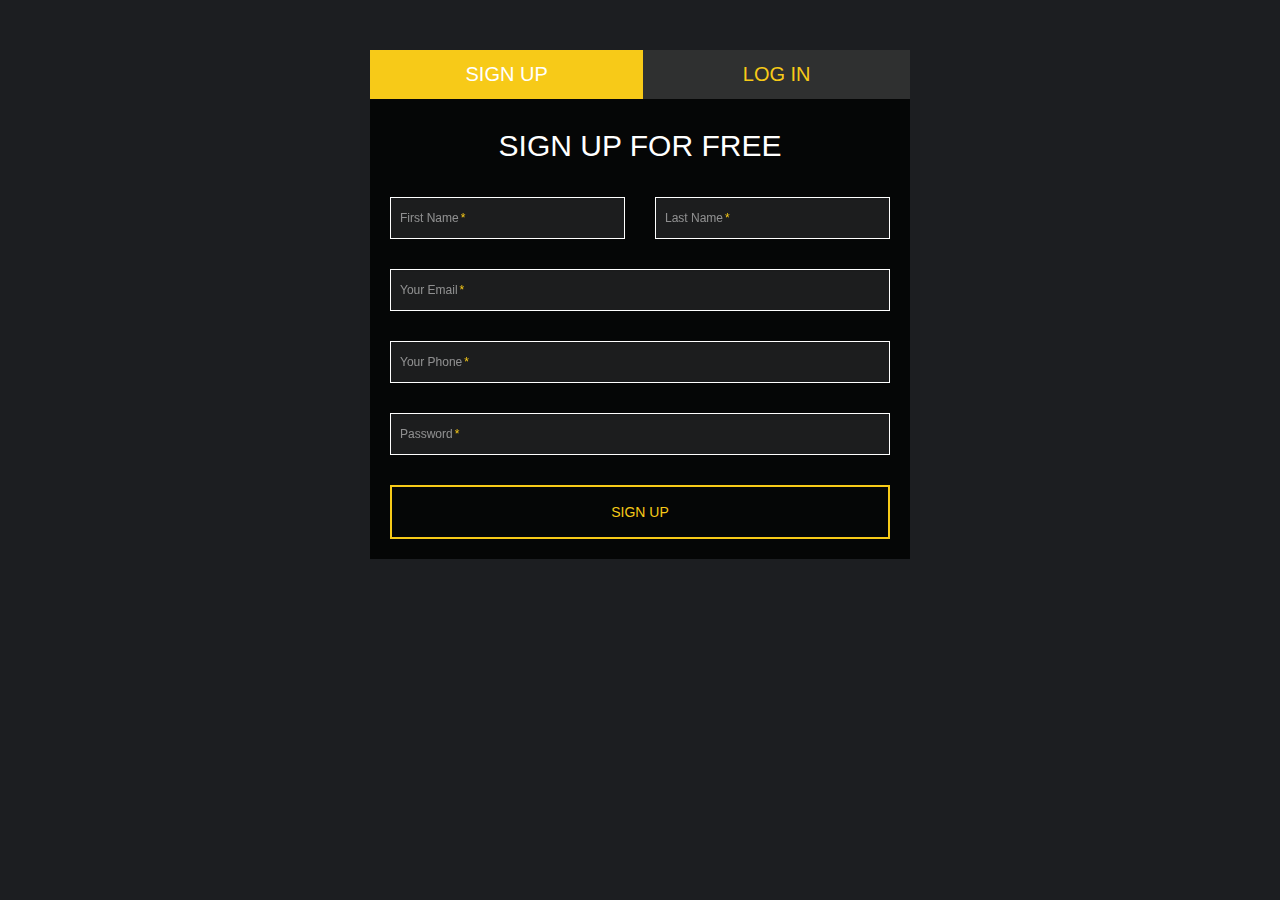
<file: Bull_Eye_Games/login/index.html>
<!DOCTYPE html>
<html lang="en" >
<head>
  <meta charset="UTF-8">
  <title>Sign Up </title>
  <link rel="stylesheet" href="style.css">

</head>
<body>
<html lang="en">
<head>
<link rel="stylesheet" href="https://maxcdn.bootstrapcdn.com/bootstrap/3.3.5/css/bootstrap.min.css">
  </head>

<body>
<div id="form">
  <div class="container">
    <div class="col-lg-6 col-lg-offset-3 col-md-6 col-md-offset-3 col-md-8 col-md-offset-2">
      <div id="userform">
        <ul class="nav nav-tabs nav-justified" role="tablist">
          <li class="active"><a href="#signup"  role="tab" data-toggle="tab">Sign up</a></li>
          <li><a href="#login"  role="tab" data-toggle="tab">Log in</a></li>
        </ul>
        <div class="tab-content">
          <div class="tab-pane fade active in" id="signup">
            <h2 class="text-uppercase text-center"> Sign Up for Free</h2>
            <form id="signup">
              <div class="row">
                <div class="col-xs-12 col-sm-6">
                  <div class="form-group">
                    <label>First Name<span class="req">*</span> </label>
                    <input type="text" class="form-control" id="first_name" required data-validation-required-message="Please enter your name." autocomplete="off">
                    <p class="help-block text-danger"></p>
                  </div>
                </div>
                <div class="col-xs-12 col-sm-6">
                  <div class="form-group">
                    <label> Last Name<span class="req">*</span> </label>
                    <input type="text" class="form-control" id="last_name" required data-validation-required-message="Please enter your name." autocomplete="off">
                    <p class="help-block text-danger"></p>
                  </div>
                </div>
              </div>
              <div class="form-group">
                <label> Your Email<span class="req">*</span> </label>
                <input type="email" class="form-control" id="email" required data-validation-required-message="Please enter your email address." autocomplete="off">
                <p class="help-block text-danger"></p>
              </div>
              <div class="form-group">
                <label> Your Phone<span class="req">*</span> </label>
                <input type="tel" class="form-control" id="phone" required data-validation-required-message="Please enter your phone number." autocomplete="off">
                <p class="help-block text-danger"></p>
              </div>
              <div class="form-group">
                <label> Password<span class="req">*</span> </label>
                <input type="password" class="form-control" id="password" required data-validation-required-message="Please enter your password" autocomplete="off">
                <p class="help-block text-danger"></p>
              </div>
              <div class="mrgn-30-top">
                <button type="submit" class="btn btn-larger btn-block"/>
                Sign up
                </button>
              </div>
            </form>
          </div>
          <div class="tab-pane fade in" id="login">
            <h2 class="text-uppercase text-center"> Log in</h2>
            <form id="login">
              <div class="form-group">
                <label> Your Email<span class="req">*</span> </label>
                <input type="email" class="form-control" id="email" required data-validation-required-message="Please enter your email address." autocomplete="off">
                <p class="help-block text-danger"></p>
              </div>
              <div class="form-group">
                <label> Password<span class="req">*</span> </label>
                <input type="password" class="form-control" id="password" required data-validation-required-message="Please enter your password" autocomplete="off">
                <p class="help-block text-danger"></p>
              </div>
              <div class="mrgn-30-top">
                <a href="../home.html" class="btn btn-larger btn-block">
                  Log in
                </a>
              </div>
            </form>
          </div>
        </div>
      </div>
    </div>
  </div>
</div>
<script src="//code.jquery.com/jquery-1.11.3.min.js"></script>
<script src="https://maxcdn.bootstrapcdn.com/bootstrap/3.3.5/js/bootstrap.min.js"></script>
</body>
  <script  src="./script.js"></script>

</body>
</html>
</file>
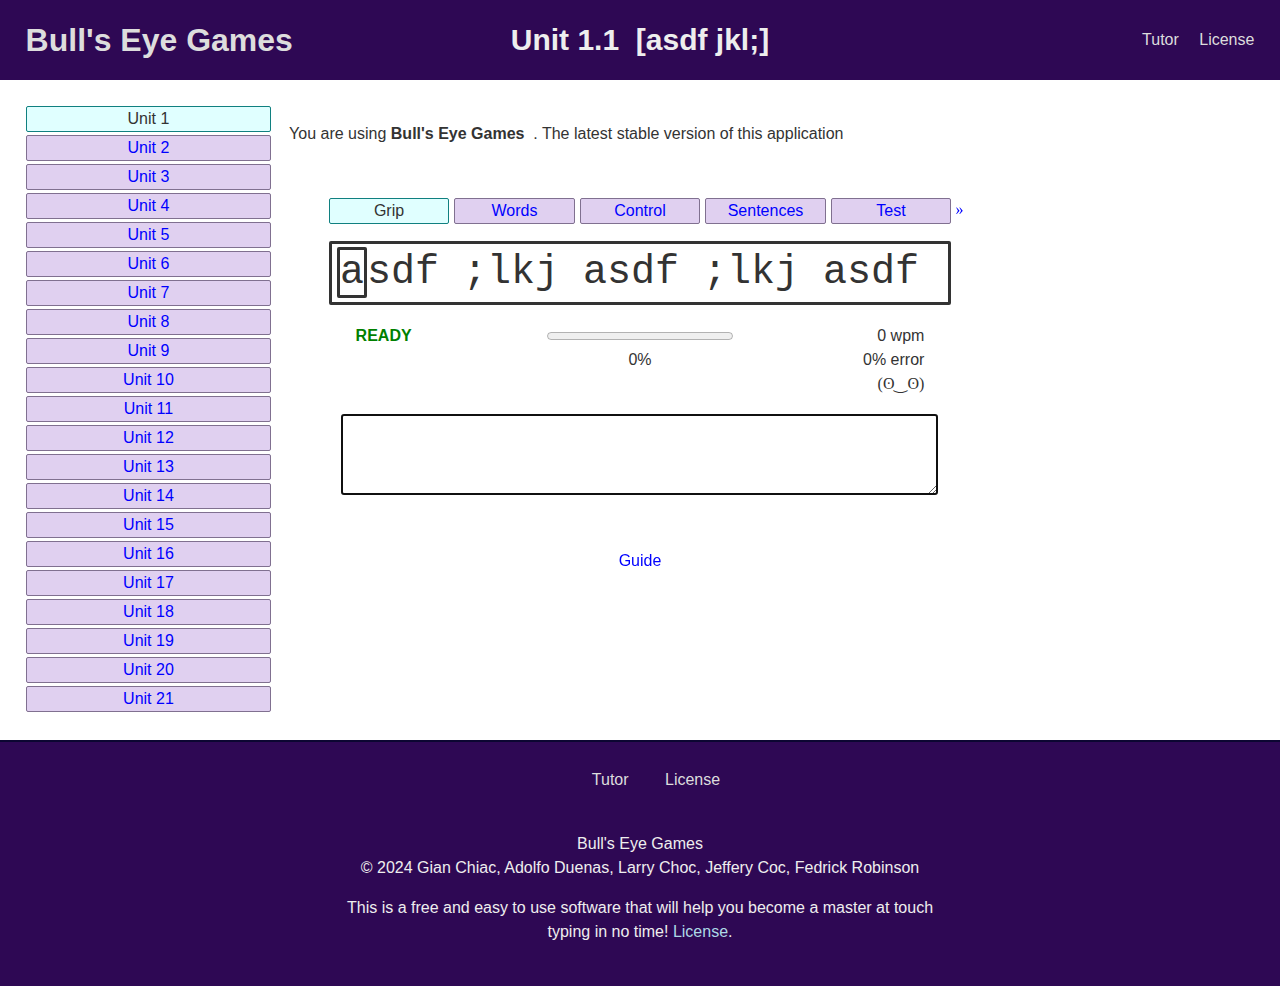
<file: Bull_Eye_Games/touch typing/index.html>
<!DOCTYPE html>
<html>
<head>
<title>Bull's Eye Games</title>
<meta charset="utf-8">
<link rel="icon" href="favicon-16x16.png">
<link rel="stylesheet" href="css/base.css">
<link rel="stylesheet" href="css/typing.css">
<script src="js/util.js"></script>
<script src="js/units.js"></script>
<script src="js/settings.js"></script>
<script src="js/tutor.js"></script>
<script>
window.onload = function()
{
    Tutor.init()

    if (typeof Update == 'object' && typeof Update.check == 'function') {
        Update.check()
    }
}
</script>
</head>
<body>

<div id="header">
    <h1><a href="../home.html">Bull's Eye Games</a></h1>
    <h2 id="unitTitle"></h2>
    <div id="navigation">
        <a href="index.html">Tutor</a>
        <a href="LICENSE.html">License</a>
    </div>

</div>
<div id="mainWrapper">
<div id="main">
    <div id="content">
        <div id="unitLinks"></div>

        <div id="practicePanelWrapper">
        <div id="update" class="warning">
            <p>You are using
            <strong>Bull's Eye Games &nbsp;<span id="thisVersion"></span></strong>.
            The latest stable version of this application
        </div>
        <div id="practicePanel">
            <div id="previousLink">
                <a href="#previous">&laquo;</a>
            </div>

            <div id="practicePane">

                <div id="subunitLinks">
                    <div class="stretch"></div>
                </div> 
                <div id="target"></div>

                <div id="feedbackPane">
                    <div id="statusPane">
                        <div id="status"></div>
                        <div id="remark"></div>
                        <div id="advice"></div>
                    </div>
                    <div id="progressPane">
                        <div id="progress">
                            <progress id="progressBar" value="0" max="100">
                            </progress>
                            <div>
                                <span id="progressPercent"></span>
                            </div>
                        </div>
                        <div id="restartLink">
                            <a href="#restart" title="Start over">Restart</a>
                        </div>
                    </div>
                    <div id="resultPane">
                        <div id="speed"></div>
                        <div id="error"></div>
                        <div id="smiley"></div>
                    </div>
                </div> 

                <div id="inputPane">
                    <textarea id="input" rows="5" autocomplete="off"
                              spellcheck="false"></textarea>
                </div> 

                <div id="alternateUnitLinks">
                </div>

            </div> 

            <div id="nextLink">
                <a href="#next">&raquo;</a>
            </div>
        </div> 

        <div id="guidePane">
            <div>
                <a id="guideLink" href="#"></a>
            </div>
            <div id="guide"></div>
        </div> 
        </div> 

        <noscript>
        <div id="noscriptWrapper">
            <div id="noscript">
            </div>
        </div>
        </noscript>

    </div> 
</div> 
</div> 

<div id="footer">
    <div id="navigation">
        <a href="index.html">Tutor</a>
        <a href="LICENSE.html">License</a>
    </div> 
    <div id="copyright">
        <p>
        Bull's Eye Games <br>
        &copy; 2024 Gian Chiac, Adolfo Duenas, Larry Choc, Jeffery Coc, Fedrick Robinson</a>
        </p>
        <p>
        This is a free and easy to use software that will help you become a master at touch typing in no time!
        <a href="LICENSE.html">License</a>.
        </p>
    </div>
</body>
</html>
</file>
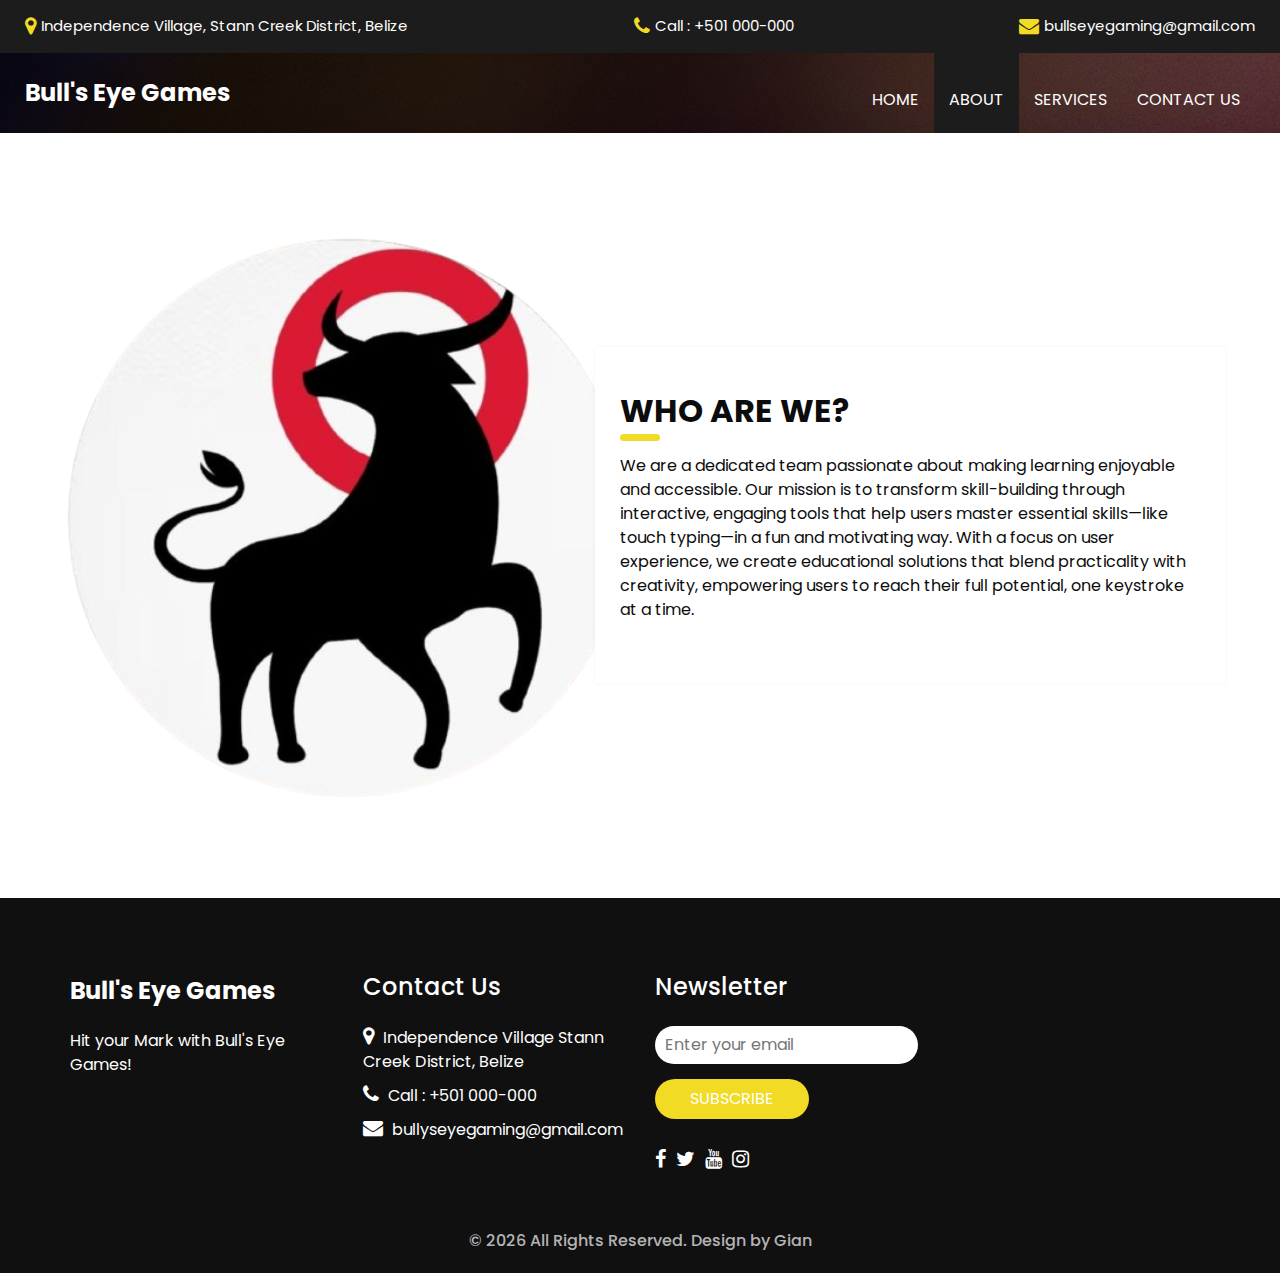
<file: Bull_Eye_Games/about.html>
<!DOCTYPE html>
<html>

<head>
  <meta charset="utf-8" />
  <meta http-equiv="X-UA-Compatible" content="IE=edge" />
  <meta name="viewport" content="width=device-width, initial-scale=1, shrink-to-fit=no" />
  <meta name="keywords" content="" />
  <meta name="description" content="" />
  <meta name="author" content="" />
  <link rel="shortcut icon" href="images/favicon-16x16.png" type="image/x-icon">

  <title>Bull's Eye Games</title>

  <link rel="stylesheet" type="text/css" href="css/bootstrap.css" />

  <link href="https://fonts.googleapis.com/css?family=Open+Sans:400,700|Poppins:400,600,700&display=swap" rel="stylesheet" />

  <link href="css/style.css" rel="stylesheet" />
  <link href="css/responsive.css" rel="stylesheet" />
</head>

<body class="sub_page">
  <div class="hero_area">
    <div class="hero_bg_box">
      <div class="img-box">
        <img src="images/keycaps.jpg" alt="">
      </div>
    </div>

    <header class="header_section">
      <div class="header_top">
        <div class="container-fluid">
          <div class="contact_link-container">
            <a href="" class="contact_link1">
              <i class="fa fa-map-marker" aria-hidden="true"></i>
              <span>
                Independence Village, Stann Creek District, Belize
              </span>
            </a>
            <a href="" class="contact_link2">
              <i class="fa fa-phone" aria-hidden="true"></i>
              <span>
                Call : +501 000-000
              </span>
            </a>
            <a href="" class="contact_link3">
              <i class="fa fa-envelope" aria-hidden="true"></i>
              <span>
                bullseyegaming@gmail.com
              </span>
            </a>
          </div>
        </div>
      </div>
      <div class="header_bottom">
        <div class="container-fluid">
          <nav class="navbar navbar-expand-lg custom_nav-container">
            <a class="navbar-brand" href="index.html">
              <span>
                Bull's Eye Games
              </span>
            </a>
            <button class="navbar-toggler" type="button" data-toggle="collapse" data-target="#navbarSupportedContent" aria-controls="navbarSupportedContent" aria-expanded="false" aria-label="Toggle navigation">
              <span class=""></span>
            </button>

            <div class="collapse navbar-collapse ml-auto" id="navbarSupportedContent">
              <ul class="navbar-nav  ">
                <li class="nav-item ">
                  <a class="nav-link" href="home.html">Home <span class="sr-only">(current)</span></a>
                </li>
                <li class="nav-item active">
                  <a class="nav-link" href="about.html"> About</a>
                </li>
                <li class="nav-item">
                  <a class="nav-link" href="service.html"> Services </a>
                </li>
                <li class="nav-item">
                  <a class="nav-link" href="contact.html">Contact us</a>
                </li>
              </ul>
            </div>
          </nav>
        </div>
      </div>
    </header>
  </div>

  <section class="about_section layout_padding">
    <div class="container">
      <div class="row">
        <div class="col-md-6 px-0">
          <div class="img_container">
            <div class="img-box">
              <img src="images/logo.png" alt="" />
            </div>
          </div>
        </div>
        <div class="col-md-6 px-0">
          <div class="detail-box">
            <div class="heading_container ">
              <h2>
                Who Are We?
              </h2>
            </div>
            <p>
              We are a dedicated team passionate about making learning enjoyable and accessible. Our mission is to transform skill-building through interactive, engaging tools that help users master essential skills—like touch typing—in a fun and motivating way. With a focus on user experience, we create educational solutions that blend practicality with creativity, empowering users to reach their full potential, one keystroke at a time.
            </p>
          </div>
        </div>
      </div>
    </div>
  </section>

  <section class="info_section ">
    <div class="container">
      <div class="row">
        <div class="col-md-3">
          <div class="info_logo">
            <a class="navbar-brand" href="index.html">
              <span>
                Bull's Eye Games
              </span>
            </a>
            <p>
              Hit your Mark with Bull's Eye Games!
            </p>
          </div>
        </div>
        <div class="col-md-3">
          <div class="info_info">
            <h5>
              Contact Us
            </h5>
          </div>
          <div class="info_contact">
            <a href="" class="">
              <i class="fa fa-map-marker" aria-hidden="true"></i>
              <span>
                Independence Village Stann Creek District, Belize
              </span>
            </a>
            <a href="" class="">
              <i class="fa fa-phone" aria-hidden="true"></i>
              <span>
                Call : +501 000-000
              </span>
            </a>
            <a href="" class="">
              <i class="fa fa-envelope" aria-hidden="true"></i>
              <span>
                bullyseyegaming@gmail.com
              </span>
            </a>
          </div>
        </div>
        <div class="col-md-3">
          <div class="info_form ">
            <h5>
              Newsletter
            </h5>
            <form action="#">
              <input type="email" placeholder="Enter your email">
              <button>
                Subscribe
              </button>
            </form>
            <div class="social_box">
              <a href="">
                <i class="fa fa-facebook" aria-hidden="true"></i>
              </a>
              <a href="">
                <i class="fa fa-twitter" aria-hidden="true"></i>
              </a>
              <a href="">
                <i class="fa fa-youtube" aria-hidden="true"></i>
              </a>
              <a href="">
                <i class="fa fa-instagram" aria-hidden="true"></i>
              </a>
            </div>
          </div>
        </div>
      </div>
    </div>
  </section>

  <footer class="container-fluid footer_section">
    <p>
      &copy; <span id="currentYear"></span> All Rights Reserved. Design by Gian
      <a href="https://html.design/"></a>
    </p>
  </footer>

  <script src="js/jquery-3.4.1.min.js"></script>
  <script src="js/bootstrap.js"></script>
  <script src="js/custom.js"></script>
</body>

</html>
</file>
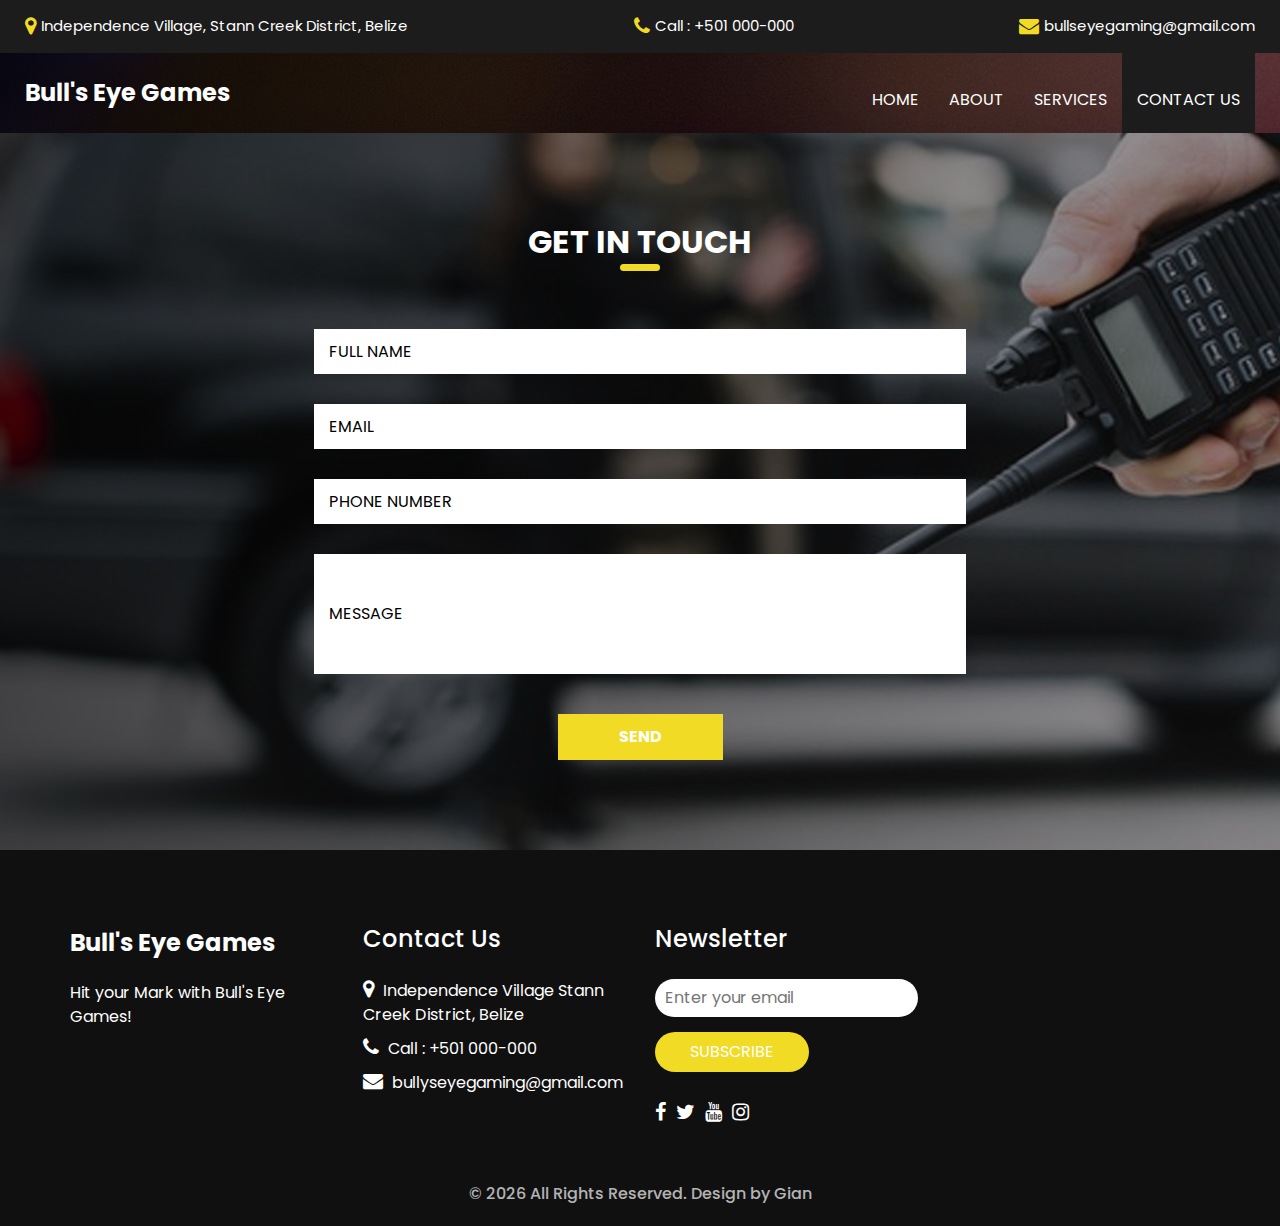
<file: Bull_Eye_Games/contact.html>
<!DOCTYPE html>
<html>

<head>
  <meta charset="utf-8" />
  <meta http-equiv="X-UA-Compatible" content="IE=edge" />
  <meta name="viewport" content="width=device-width, initial-scale=1, shrink-to-fit=no" />
  <meta name="keywords" content="" />
  <meta name="description" content="" />
  <meta name="author" content="" />
  <link rel="shortcut icon" href="images/favicon-16x16.png" type="image/x-icon">

  <title>Bull's Eye Games</title>

  <link rel="stylesheet" type="text/css" href="css/bootstrap.css" />

  <link href="https://fonts.googleapis.com/css?family=Open+Sans:400,700|Poppins:400,600,700&display=swap" rel="stylesheet" />

  <link href="css/style.css" rel="stylesheet" />
  <link href="css/responsive.css" rel="stylesheet" />
</head>

<body class="sub_page">
  <div class="hero_area">
    <div class="hero_bg_box">
      <div class="img-box">
        <img src="images/keycaps.jpg" alt="">
      </div>
    </div>

    <header class="header_section">
      <div class="header_top">
        <div class="container-fluid">
          <div class="contact_link-container">
            <a href="" class="contact_link1">
              <i class="fa fa-map-marker" aria-hidden="true"></i>
              <span>
                Independence Village, Stann Creek District, Belize
              </span>
            </a>
            <a href="" class="contact_link2">
              <i class="fa fa-phone" aria-hidden="true"></i>
              <span>
                Call : +501 000-000
              </span>
            </a>
            <a href="" class="contact_link3">
              <i class="fa fa-envelope" aria-hidden="true"></i>
              <span>
                bullseyegaming@gmail.com
              </span>
            </a>
          </div>
        </div>
      </div>
      <div class="header_bottom">
        <div class="container-fluid">
          <nav class="navbar navbar-expand-lg custom_nav-container">
            <a class="navbar-brand" href="index.html">
              <span>
                Bull's Eye Games
              </span>
            </a>
            <button class="navbar-toggler" type="button" data-toggle="collapse" data-target="#navbarSupportedContent" aria-controls="navbarSupportedContent" aria-expanded="false" aria-label="Toggle navigation">
              <span class=""></span>
            </button>

            <div class="collapse navbar-collapse ml-auto" id="navbarSupportedContent">
              <ul class="navbar-nav  ">
                <li class="nav-item ">
                  <a class="nav-link" href="home.html">Home <span class="sr-only">(current)</span></a>
                </li>
                <li class="nav-item">
                  <a class="nav-link" href="about.html"> About</a>
                </li>
                <li class="nav-item">
                  <a class="nav-link" href="service.html"> Services </a>
                </li>
                <li class="nav-item active">
                  <a class="nav-link" href="contact.html">Contact us</a>
                </li>
              </ul>
            </div>
          </nav>
        </div>
      </div>
    </header>
  </div>

  <section class="contact_section layout_padding">
    <div class="contact_bg_box">
      <div class="img-box">
        <img src="images/contact-bg.jpg" alt="">
      </div>
    </div>
    <div class="container">
      <div class="heading_container heading_center">
        <h2>
          Get In touch
        </h2>
      </div>
      <div class="">
        <div class="row">
          <div class="col-md-7 mx-auto">
            <form action="#">
              <div class="contact_form-container">
                <div>
                  <div>
                    <input type="text" placeholder="Full Name" />
                  </div>
                  <div>
                    <input type="email" placeholder="Email " />
                  </div>
                  <div>
                    <input type="text" placeholder="Phone Number" />
                  </div>
                  <div class="">
                    <input type="text" placeholder="Message" class="message_input" />
                  </div>
                  <div class="btn-box ">
                    <button type="submit">
                      Send
                    </button>
                  </div>
                </div>
              </div>
            </form>
          </div>
        </div>
      </div>
    </div>
  </section>

  <section class="info_section ">
    <div class="container">
      <div class="row">
        <div class="col-md-3">
          <div class="info_logo">
            <a class="navbar-brand" href="index.html">
              <span>
                Bull's Eye Games
              </span>
            </a>
            <p>
              Hit your Mark with Bull's Eye Games!
            </p>
          </div>
        </div>
        <div class="col-md-3">
          <div class="info_info">
            <h5>
              Contact Us
            </h5>
          </div>
          <div class="info_contact">
            <a href="" class="">
              <i class="fa fa-map-marker" aria-hidden="true"></i>
              <span>
                Independence Village Stann Creek District, Belize
              </span>
            </a>
            <a href="" class="">
              <i class="fa fa-phone" aria-hidden="true"></i>
              <span>
                Call : +501 000-000
              </span>
            </a>
            <a href="" class="">
              <i class="fa fa-envelope" aria-hidden="true"></i>
              <span>
                bullyseyegaming@gmail.com
              </span>
            </a>
          </div>
        </div>
        <div class="col-md-3">
          <div class="info_form ">
            <h5>
              Newsletter
            </h5>
            <form action="#">
              <input type="email" placeholder="Enter your email">
              <button>
                Subscribe
              </button>
            </form>
            <div class="social_box">
              <a href="">
                <i class="fa fa-facebook" aria-hidden="true"></i>
              </a>
              <a href="">
                <i class="fa fa-twitter" aria-hidden="true"></i>
              </a>
              <a href="">
                <i class="fa fa-youtube" aria-hidden="true"></i>
              </a>
              <a href="">
                <i class="fa fa-instagram" aria-hidden="true"></i>
              </a>
            </div>
          </div>
        </div>
      </div>
    </div>
  </section>

  <footer class="container-fluid footer_section">
    <p>
      &copy; <span id="currentYear"></span> All Rights Reserved. Design by Gian
      <a href="https://html.design/"></a>
    </p>
  </footer>

  <script src="js/jquery-3.4.1.min.js"></script>
  <script src="js/bootstrap.js"></script>
  <script src="js/custom.js"></script>
</body>

</html>
</file>
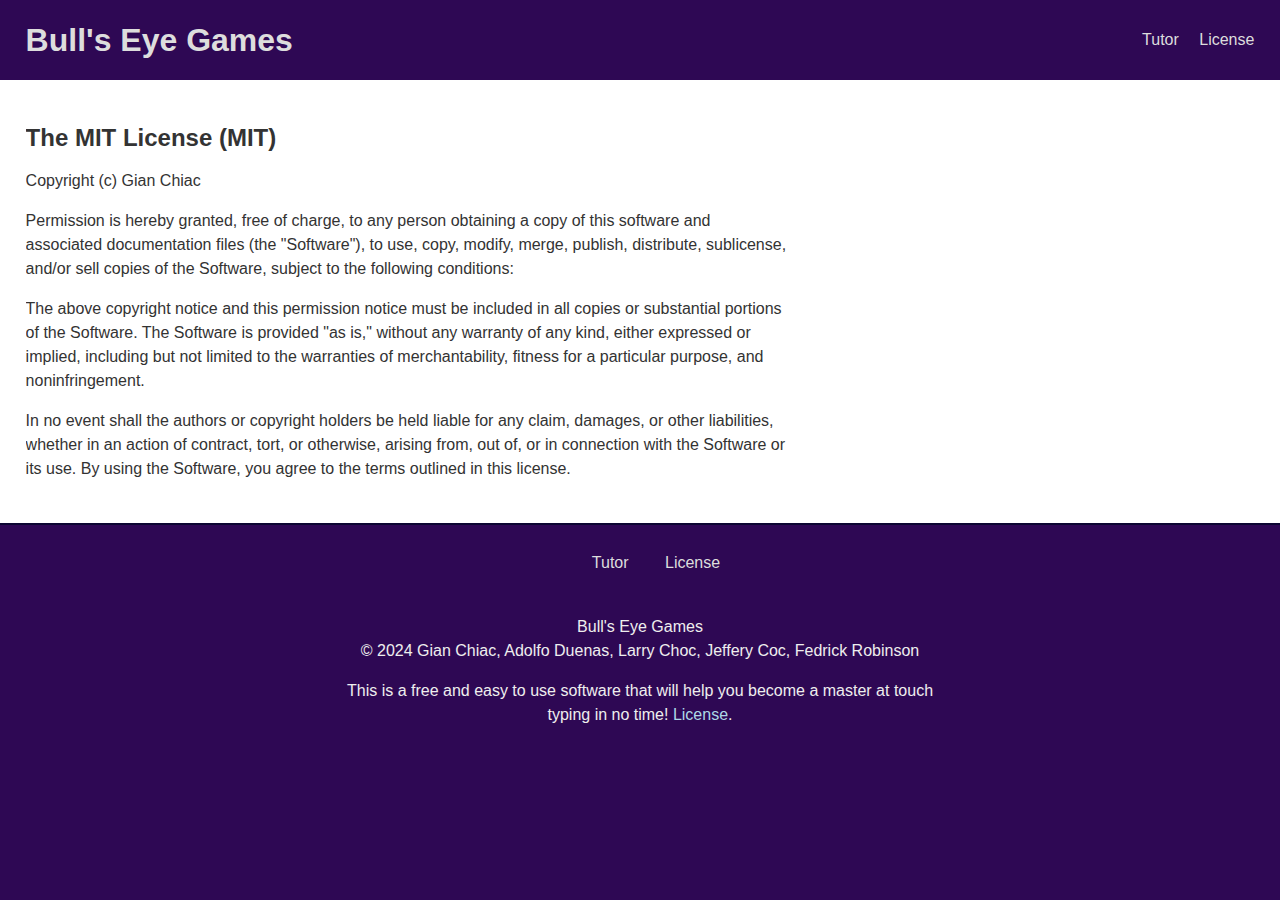
<file: Bull_Eye_Games/touch typing/LICENSE.html>
<!DOCTYPE html>
<head>
<title>Bull's Eye Games License</title>
<meta charset="utf-8">
<link rel="icon" href="favicon-16x16.png">
<link rel="stylesheet" href="css/base.css">
<link rel="stylesheet" href="css/info.css">
</head>
<body>

<div id="header">
    <h1><a href="index.html">Bull's Eye Games</a></h1>
    <h2 id="unitTitle"></h2>
    <div id="navigation">
        <a href="index.html">Tutor</a>
        <a href="LICENSE.html">License</a>
    </div>
</div>

<div id="mainWrapper">
<div id="main">
    <div id="content">
    <h2>The MIT License (MIT)</h2>
    <p>
    Copyright (c) Gian Chiac
    </p>
    <p>
        Permission is hereby granted, free of charge, to any person obtaining a copy of this software and associated documentation files (the "Software"), to use, copy, modify, merge, publish, distribute, sublicense, and/or sell copies of the Software, subject to the following conditions:
    </p>
    <p>
        The above copyright notice and this permission notice must be included in all copies or substantial portions of the Software.
        The Software is provided "as is," without any warranty of any kind, either expressed or implied, including but not limited to the warranties of merchantability, fitness for a particular purpose, and noninfringement.  
    </p>
    <p>
        In no event shall the authors or copyright holders be held liable for any claim, damages, or other liabilities, whether in an action of contract, tort, or otherwise, arising from, out of, or in connection with the Software or its use.

        By using the Software, you agree to the terms outlined in this license.
    </p>

    </div>
</div>
</div>

<div id="footer">
    <div id="navigation">
        <a href="index.html">Tutor</a>
        <a href="LICENSE.html">License</a>
    </div>
    <div id="copyright">
        <p>
        Bull's Eye Games<br>
        &copy; 2024 Gian Chiac, Adolfo Duenas, Larry Choc, Jeffery Coc, Fedrick Robinson</a>
        </p>
        <p>
            This is a free and easy to use software that will help you become a master at touch typing in no time!
        <a href="LICENSE.html">License</a>.
        </p>
    </div>
</div>
</body>
</html>
</file>
<file: Bull_Eye_Games/login/style.css>
body, html {
  height:100%;
	background: #1c1e21;
  	overflow-x: hidden;
	font-family: 'Dosis', sans-serif;
}

btn {
	border-radius: 0

  
}
.btn:focus, .btn:active, .btn.active, .btn:active:focus {
	outline: 0;
  border-radius: 0
}



.btn-larger {
	padding: 15px 40px !important;
	border:2px solid #F7CA18 !important;;
	border-radius: 0px !important;;
	text-transform: uppercase;
	font-family: 'Dosis', sans-serif;
	font-size: 18px;
	font-weight: 300;
	color: #F7CA18;
	background-color: transparent;
	-webkit-transition: all .6s;
	-moz-transition: all .6s;
	transition: all .6s;
  

}
.btn-larger:hover, .btn-larger:focus, .btn-larger:active, .btn-larger.active, .open .dropdown-toggle.btn-larger {
	border-color: #F7CA18;
	color: #fff;
	background-color: #F7CA18;
  border-radius: 0
}
.btn-larger:active, .btn-larger.active, .open .dropdown-toggle.btn-larger {
	background-image: none;
}
.btn-larger.disabled, .btn-larger[disabled], fieldset[disabled] .btn-larger, .btn-larger.disabled:hover, .btn-larger[disabled]:hover, fieldset[disabled] .btn-larger:hover, .btn-larger.disabled:focus, .btn-larger[disabled]:focus, fieldset[disabled] .btn-larger:focus, .btn-larger.disabled:active, .btn-larger[disabled]:active, fieldset[disabled] .btn-larger:active, .btn-larger.disabled.active, .btn-larger[disabled].active, fieldset[disabled] .btn-larger.active {
	border-color: #AEA8D3;
	background-color: #AEA8D3;
}
.btn-larger .badge {
	color: #AEA8D3;
	background-color: #fff;
}

div#form {
	color: #fff;
	background-attachment: scroll;
	background: #1c1e21 url(https://img.freepik.com/free-photo/closeup-black-computer-keyboard_53876-32345.jpg?t=st=1730772263~exp=1730775863~hmac=40b5adda71ea4980a7ccb554e37d2aa4610ad4d2a2238bd24e6c0f4e0343990e&w=1060);
	background-position: center center;
	background-repeat: none;
	-webkit-background-size: cover;
	-moz-background-size: cover;
	background-size: cover;
	-o-background-size: cover;
  min-height:100%;

}

#userform p {
	font-size: 14px;
	margin-bottom: 5px;
}
#userform ul {
	list-style-type: none;
	padding: 0;
	margin-bottom: 0px;
}
#userform {
	background: rgba(0,0,0,0.8);
	margin: 20px 0 20px 0
}
 @media (min-width: 768px) {
#userform {
	background: rgba(0,0,0,0.8);
	margin: 50px 0 20px 0
}
}
#userform .nav-tabs.nav-justified > li > a {
	text-transform: uppercase;
	font-size: 20px;
	color: #F7CA18;
	background-color: rgba(90,90,90,0.5);
}
#userform .nav-tabs.nav-justified > .active > a, #userform .nav-tabs.nav-justified > .active > a:hover, #userform .nav-tabs.nav-justified > .active > a:focus {
	border: 0;
	background: #F7CA18;
	color: white;
	border-radius: 0;
}
#userform .nav-justified > li > a {
	margin-bottom: 0;
	-webkit-transition: all .6s;
	-moz-transition: all .6s;
	transition: all .6s;
}
#userform .nav-justified > li > a:hover {
	background: #AEA8D3;
	color: #FFF;
}
#userform .nav-tabs > li > a {
	border: 0px solid transparent;
	border-radius: 0
}
#userform .nav-tabs.nav-justified > li > a:hover {
	background: #F7CA18;
	color: #FFF;
	border-radius: 0;
	border: 0;
	-webkit-transition: all .6s;
	-moz-transition: all .6s;
	transition: all .6s;
}
#userform .nav-tabs > li.active > a, #userform .nav-tabs > li.active > a:hover, #userform .nav-tabs > li.active > a:focus {
	color: #F7CA18;
	cursor: default;
	background-color: transparent;
	border: 0;
	-webkit-transition: all .6s;
	-moz-transition: all .6s;
	transition: all .6s;
}
 @media (min-width: 768px) {
#userform .nav-tabs.nav-justified > li > a {
	border: 0;
	-webkit-transition: all .6s;
	-moz-transition: all .6s;
	transition: all .6s;
}
#userform .nav-tabs.nav-justified > li > a:hover {
	background-color: #F7CA18;
	border-color: transparent;
	border: 0;
	-webkit-transition: all .6s;
	-moz-transition: all .6s;
	transition: all .6s;
}
}
 @media (max-width: 768px) {
.nav-justified > li {
	display: table-cell !important;
	width: 1% !important;
}
}
#userform .nav-tabs {
	border-bottom: 0px solid #ddd;
}
#userform .tab-pane h2 {
	margin: 10px 0;
	color: #FFF;
}
#userform .tab-pane p.lead {
	margin-top: 20px;
}
#userform .tab-content {
	padding: 20px
}
#userform .form-group {
	margin-bottom: 0px;
	color: #FFF;
}
#userform .form-group input, #userform .form-group textarea {
	padding: 10px;
}
#userform .form-group input.form-control {
	height: auto;
	background-color: rgba(237, 235, 250, 0.1);
	color: #FFF;
}
#userform .form-control {
	border-radius: 0;
	border: 1px solid #fff;
}
#userform .form-control:focus {
	border-color: #F7CA18;
	box-shadow: none;
}
 #userform::-webkit-input-placeholder {
 text-transform: uppercase;
font-family: 'Dosis', sans-serif;
font-weight: 700;
 color: #bbb;
}
#userform #signup .form-group label {
	position: relative;
	-webkit-transform: translateY(35px);
	-ms-transform: translateY(35px);
	transform: translateY(35px);
	left: 10px;
	top: 0px;
	color: rgba(255, 255, 255, 0.5);
	-webkit-transition: all 0.25s ease;
	transition: all 0.25s ease;
	-webkit-backface-visibility: hidden;
	pointer-events: none;
	font-size: 12px;
	font-weight: 300
}
#userform #signup .form-group label .req {
	margin: 2px;
	color: #F7CA18;
}
#userform #signup .form-group label.active {
	-webkit-transform: translateY(0px);
	-ms-transform: translateY(0px);
	transform: translateY(0px);
	left: 2px;
	font-size: 12px;
}
#userform #signup .form-group label.active .req {
	opacity: 0;
}
#userform label.highlight {
	color: #ffffff;
}
#userform #login .form-group label {
	position: relative;
	-webkit-transform: translateY(35px);
	-ms-transform: translateY(35px);
	transform: translateY(35px);
	left: 10px;
	top: 0px;
	color: rgba(255, 255, 255, 0.5);
	-webkit-transition: all 0.25s ease;
	transition: all 0.25s ease;
	-webkit-backface-visibility: hidden;
	pointer-events: none;
	font-size: 12px;
	font-weight: 300
}
#userform #login .form-group label .req {
	margin: 2px;
	color: #F7CA18;
}
#userform #login .form-group label.active {
	-webkit-transform: translateY(0px);
	-ms-transform: translateY(0px);
	transform: translateY(0px);
	left: 2px;
	font-size: 12px;
}
#userform #login .form-group label.active .req {
	opacity: 0;
}

.mrgn-30-top {
	margin-top: 30px
}
</file>
<file: Bull_Eye_Games/touch typing/css/base.css>
body {
    background: #2e0854;
    margin: 0;
    padding: 0;
    font-family: helvetica, arial, sans-serif;
    font-size: 16px;
    line-height: 24px;
    color: #333333;
    min-width: 1024px;
}

a:link, a:visited {
    color: #0000ff;
    text-decoration: none;
}

a:focus, a:hover, a:active {
    text-decoration: underline;
}

/* Header */
#header {
    padding: 0 2%;
    line-height: 80px;
    overflow: hidden;
}

#header h1 {
    margin: 0;
    float: left;
    width: 27%;
    color: #eeeeee;
    font-size: 32px;
}

#header h2 {
    margin: 0;
    float: left;
    width: 46%;
    color: #eeeeee;
    font-size: 30px;
    text-align: center;
}

#header #navigation {
    float: right;
    width: 27%;
    text-align: right;
}

#header #navigation a {
    margin-left: 1em;
}

#header a:link, #header a:visited {
    color: #dddddd;
    text-decoration: none;
}

#header a:focus, #header a:hover, #header a:active {
    color: #ffffff;
    text-decoration: underline;
}

#header h1 a:link, h1 a:visited, h1 a:focus, h1 a:hover, h1 a:active {
    text-decoration: none;
}

/* Main */
#mainWrapper {
    background: #ffffff;
    padding: 2%;
}

#main {
    overflow: hidden;
}

#content {
    float: left;
    width: 80%;
}

#sidebar {
    float: right;
    width: 20%;
    text-align: center;
}

/* Footer */
#footer {
    border-top: 2px double #0c0632;
    color: #eeeeee;
    text-align: center;
    padding: 2%;
}

#footer #navigation a {
    margin-left: 2em;
}

#footer #copyright {
    margin-top: 2%;
    width: 50%;
    display: inline-block;
}

#footer a:link, #footer a:visited {
    color: #dddddd;
    text-decoration: none;
}

#footer a:focus, #footer a:hover, #footer a:active {
    color: #ffffff;
    text-decoration: underline;
}

#copyright a:link, #copyright a:visited {
    color: #add8e6;
    text-decoration: none;
}

#copyright a:focus, #copyright a:hover, #copyright a:active {
    color: #cffbf8;
    text-decoration: underline;
}
</file>
<file: Bull_Eye_Games/touch typing/css/typing.css>
#unitLinks {
    width: 25%;
    float: left;
    text-align: left;
}

#practicePanelWrapper {
    width: 75%;
    float: right;
    text-align: center;
    display: none;
}

#noscriptWrapper {
    width: 75%;
    float: right;
    text-align: center;
}

#noscript {
    margin: 10% 0%;
    color: red;
    font-weight: bold; 
    border: 5px double red;
    padding: 1.5em;
    display: inline-block;
}

#unitLinks div {
    margin-bottom: 3px;
    text-align: center;
}

#subunitLinks {
    text-align: justify;
    height: 24px;
}

#subunitLinks div.stretch {
    width: 100%;
    border: 0;
}

#subunitLinks div {
    display: inline-block;
    text-align: center;
}

#alternateUnitLinks div {
    margin-right: 1em;
    width: 20%;
    text-align: center;
    display: inline-block;
}

#unitLinks div, #subunitLinks div, #alternateUnitLinks div {
    background: #e0d0f0;
    border: 1px solid #807090;
    border-radius: 2px;
}

#unitLinks div.selected,
#subunitLinks div.selected,
#alternateUnitLinks div.selected {
    background: #e0ffff;
    border: 1px solid #108080;
}

#practicePanel {
    display: inline-block;
    margin-top: 5%;
}

#previousLink, #nextLink {
    width: 0.5em;
    display: inline-block;
    vertical-align: top;
    font-family: verdana;
}

#practicePane {
    display: inline-block;
}

#target {
    margin-top: 3%;
    font-family: monospace;
    display: inline-block;
    padding: 5px;
    font-size: 40px;
    line-height: 48px;
}

#target, span.targetChar {
    border: 3px solid #333333;
    border-radius: 2px;
}

#feedbackPane {
    margin: 3% 0;
    overflow: hidden;
}

#statusPane {
    display: inline-block;
    width: 30%;
    text-align: left;
    vertical-align: top;
}

#progressPane {
    display: inline-block;
    width: 30%;
}

#resultPane {
    display: inline-block;
    width: 30%;
    text-align: right;
    vertical-align: top;
}

#status {
    color: #008000;
    font-weight: bold;
}

#restartLink {
    visibility: hidden;
}

#input {
    width: 95%;
}

#progressBar {
    width: 100%;
}

#guidePane {
    margin-top: 3%;
}

#guide {
    margin-left: auto;
    margin-right: auto;
    width: 70%;
    text-align: justify;
}

.error #target {
    background: #ff8888;
}

.completed #target, .completed #input {
    background: #dddddd;
}

.completed span.targetChar {
    border: 3px solid #dddddd;
}

.error #status {
    color: #ff0000;
}

#smiley {
    font-family: verdana;
}

#alternateUnitLinks {
    width: 95%;
    margin-top: 1%;
    display: inline-block;
}

#update {
    width: 80%;
}

#update a {
    margin-right: 2em;
}
</file>
<file: Bull_Eye_Games/css/responsive.css>
@media (max-width: 1120px) {}

@media (max-width: 992px) {
  .hero_area {
    min-height: auto;
  }

  .navbar-nav {
    align-items: center;
  }

  .custom_nav-container .navbar-toggler {
    margin-bottom: 15px;
  }

  .custom_nav-container.navbar-expand-lg .navbar-nav .nav-item .nav-link {
    padding: 10px 25px;
    margin: 5px 0;
  }

  .custom_nav-container.navbar-expand-lg .form-inline {
    justify-content: center;
  }

  .custom_nav-container.navbar-expand-lg {
    padding-top: 10px;
    align-items: center;
  }

  .slider_section {
    padding: 45px 0 150px 0;
  }

  .sub_page .custom_nav-container.navbar-expand-lg .navbar-nav .nav-item .nav-link {
    padding-bottom: 15px;
  }
}

@media (max-width: 768px) {
  .slider_section ol.carousel-indicators {
    justify-content: center;
  }

  .slider_section {
    text-align: center;
  }

  .slider_section .img-box {
    margin-top: 35px;
  }

  .slider_section .detail-box .btn-box {
    justify-content: center;
    flex-wrap: wrap;
  }

  .about_section .heading_container {
    margin-bottom: 0;
  }

  .about_section .row {
    flex-direction: column-reverse;
  }

  .about_section .detail-box {
    margin-left: 0;
    width: 100%;
    box-shadow: 0 0 5px 0 rgba(0, 0, 0, 0.15);
  }

  .service_section .service_container {
    flex-wrap: wrap;
  }

  .client_section .carousel_btn-box {
    margin-top: 25px;
  }

  .client_section .carousel-control-prev,
  .client_section .carousel-control-next {
    position: unset;
    transform: none;
    margin: 0 2.5px;
  }

  .info_section .row .col-md-3 {

    display: flex;
    flex-direction: column;
    align-items: center;
    text-align: center;

  }

  .info_section .info_logo {
    align-items: center;
  }

  .info_section .info_form .social_box {
    justify-content: center;
  }

  .info_section .info_form .social_box a {
    margin: 0 5px;
  }
}

@media (max-width: 576px) {
  .header_top a span {
    display: none;
  }

  .slider_section .detail-box h1 {
    font-size: 2.5rem;
    line-height: 55px;
  }
}

@media (max-width: 480px) {}

@media (max-width: 420px) {}

@media (max-width: 376px) {}

@media (min-width: 1200px) {
  .container {
    max-width: 1170px;
  }
}
</file>
<file: Bull_Eye_Games/touch typing/css/info.css>
h3 {
    margin-top: 1.5em;
}

#content {
    width: 62%;
    text-align: left;
}

#sidebar {
    width: 30%;
    text-align: right;
}

.fb-like-box span, .fb-like-box iframe {
    width: 292px !important;
    height: 241px !important;
}

.downloadWrapper {
    display: inline-block;
}

a.download {
    padding: 0.75em;
    border-width: 2px;
    border-style: outset;
    border-radius: 10px;
    color: white;
    font-weight: bold;
    display: block;
    margin-bottom: 16px;
}

a.download:last-child {
    margin-bottom: 0;
}

a.download:link, 
a.download:visited {
    color: #ffffff;
    background: #008000;
    border-color: #008000;
    text-decoration: none;
}

a.download:focus,
a.download:hover,
a.download:active {
    color: lightcyan;
    background: #009000;
    border-color: #009000;
    text-decoration: none;
}

.downloadSymbol {
    margin-right: 0.5em;
}

.downloadNotes {
    text-align: center;    
}

.releases {
    list-style: none;
}

.releases li {
    margin-bottom: 1em;
}

.type {
    display: table-cell;
    text-transform: uppercase;
    width: 4em;
}

.description {
    display: table-cell;
}

.new .type {
    color: #008000;
}
</file>
<file: Bull_Eye_Games/css/style.css>
@import url("font-awesome.min.css");
body {
  font-family: "Poppins", sans-serif;
  color: #0c0c0c;
  background-color: #ffffff;
}

.layout_padding {
  padding-top: 90px;
  padding-bottom: 90px;
}

.layout_padding2 {
  padding-top: 45px;
  padding-bottom: 45px;
}

.layout_padding2-top {
  padding-top: 45px;
}

.layout_padding2-bottom {
  padding-bottom: 45px;
}

.layout_padding-top {
  padding-top: 90px;
}

.layout_padding-bottom {
  padding-bottom: 90px;
}

.heading_container {
  display: -webkit-box;
  display: -ms-flexbox;
  display: flex;
  -webkit-box-orient: vertical;
  -webkit-box-direction: normal;
      -ms-flex-direction: column;
          flex-direction: column;
}

.heading_container h2 {
  position: relative;
  font-weight: bold;
  text-transform: uppercase;
  padding-bottom: 10px;
}

.heading_container h2::before {
  content: "";
  width: 40px;
  height: 7px;
  background-color: #f1db25;
  border-radius: 10px;
  position: absolute;
  bottom: 0;
  left: 0;
}

.heading_container.heading_center {
  -webkit-box-align: center;
      -ms-flex-align: center;
          align-items: center;
  text-align: center;
}

.heading_container.heading_center h2::before {
  left: 50%;
  -webkit-transform: translateX(-50%);
          transform: translateX(-50%);
}

.hero_area {
  min-height: 100vh;
  display: -webkit-box;
  display: -ms-flexbox;
  display: flex;
  -webkit-box-orient: vertical;
  -webkit-box-direction: normal;
      -ms-flex-direction: column;
          flex-direction: column;
  position: relative;
}

.hero_bg_box {
  position: absolute;
  top: 0;
  left: 0;
  width: 100%;
  height: 100%;
  overflow: hidden;
  z-index: -1;
  display: -webkit-box;
  display: -ms-flexbox;
  display: flex;
  -webkit-box-pack: center;
      -ms-flex-pack: center;
          justify-content: center;
}

.hero_bg_box .img-box {
  width: 100%;
}

.hero_bg_box .img-box img {
  min-width: 100%;
  min-height: 100%;
}

.hero_bg_box::before {
  content: "";
  position: absolute;
  top: 0;
  left: 0;
  width: 100%;
  height: 100%;
  background: -webkit-gradient(linear, left top, right top, from(rgba(0, 0, 0, 0.8)), to(rgba(0, 0, 0, 0.35)));
  background: linear-gradient(to right, rgba(0, 0, 0, 0.8), rgba(0, 0, 0, 0.35));
}

.sub_page .hero_area {
  min-height: auto;
}

.sub_page .custom_nav-container.navbar-expand-lg .navbar-nav .nav-item .nav-link {
  padding-bottom: 21px;
}

.hero_area.sub_pages {
  height: auto;
}

.header_section {
  padding: 0;
}

.header_section .container-fluid {
  padding-right: 25px;
  padding-left: 25px;
}

.header_section .nav_container {
  margin: 0 auto;
}

.header_top {
  background-color: #1c1c1c;
  padding: 15px 0;
}

.header_top .contact_link-container {
  display: -webkit-box;
  display: -ms-flexbox;
  display: flex;
  -webkit-box-pack: justify;
      -ms-flex-pack: justify;
          justify-content: space-between;
}

.header_top .contact_link-container a {
  display: -webkit-box;
  display: -ms-flexbox;
  display: flex;
  -webkit-box-align: center;
      -ms-flex-align: center;
          align-items: center;
  color: #ffffff;
  font-size: 15px;
}

.header_top .contact_link-container a i {
  font-size: 20px;
  color: #f1db25;
  margin-right: 5px;
}

#navbarSupportedContent {
  -webkit-box-pack: justify;
      -ms-flex-pack: justify;
          justify-content: space-between;
}

.custom_nav-container {
  z-index: 99999;
  padding: 0;
}

.custom_nav-container .navbar-nav {
  margin-left: auto;
}

.custom_nav-container .navbar-nav .nav-item .nav-link {
  padding: 0;
  padding: 35px 15px 10px 15px;
  color: #ffffff;
  text-align: center;
  text-transform: uppercase;
  -webkit-transition: all .2s;
  transition: all .2s;
}

.custom_nav-container .navbar-nav .nav-item:hover .nav-link, .custom_nav-container .navbar-nav .nav-item.active .nav-link {
  background-color: #1c1c1c;
}

a,
a:hover,
a:focus {
  text-decoration: none;
}

a:hover,
a:focus {
  color: initial;
}

.btn,
.btn:focus {
  outline: none !important;
  -webkit-box-shadow: none;
          box-shadow: none;
}

.navbar-brand {
  display: -webkit-box;
  display: -ms-flexbox;
  display: flex;
  -webkit-box-orient: vertical;
  -webkit-box-direction: normal;
      -ms-flex-direction: column;
          flex-direction: column;
  -webkit-box-align: center;
      -ms-flex-align: center;
          align-items: center;
}

.navbar-brand span {
  font-weight: bold;
  color: #ffffff;
  font-size: 24px;
}

.custom_nav-container .navbar-toggler {
  outline: none;
}

.custom_nav-container .navbar-toggler {
  padding: 0;
  width: 37px;
  height: 42px;
  -webkit-transition: all 0.3s;
  transition: all 0.3s;
}

.custom_nav-container .navbar-toggler span {
  display: block;
  width: 32px;
  height: 4px;
  background-color: #ffffff;
  border-radius: 15px;
  margin: 7px 0;
  -webkit-transition: all 0.3s;
  transition: all 0.3s;
  position: relative;
  transition: all 0.3s;
}

.custom_nav-container .navbar-toggler span::before, .custom_nav-container .navbar-toggler span::after {
  content: "";
  position: absolute;
  left: 0;
  height: 100%;
  width: 100%;
  background-color: #ffffff;
  border-radius: 15px;
  top: -10px;
  -webkit-transition: all 0.3s;
  transition: all 0.3s;
}

.custom_nav-container .navbar-toggler span::after {
  top: 10px;
}

.custom_nav-container .navbar-toggler[aria-expanded="true"] {
  -webkit-transform: rotate(360deg);
          transform: rotate(360deg);
}

.custom_nav-container .navbar-toggler[aria-expanded="true"] span {
  -webkit-transform: rotate(45deg);
          transform: rotate(45deg);
}

.custom_nav-container .navbar-toggler[aria-expanded="true"] span::before, .custom_nav-container .navbar-toggler[aria-expanded="true"] span::after {
  -webkit-transform: rotate(90deg);
          transform: rotate(90deg);
  top: 0;
}

.slider_section {
  -webkit-box-flex: 1;
      -ms-flex: 1;
          flex: 1;
  display: -webkit-box;
  display: -ms-flexbox;
  display: flex;
  -webkit-box-orient: vertical;
  -webkit-box-direction: normal;
      -ms-flex-direction: column;
          flex-direction: column;
  -webkit-box-pack: center;
      -ms-flex-pack: center;
          justify-content: center;
  color: #ffffff;
}

.slider_section .row {
  -webkit-box-align: center;
      -ms-flex-align: center;
          align-items: center;
}

.slider_section .detail-box {
  width: 100%;
  margin: 0 auto;
}

.slider_section .detail-box h1 {
  text-transform: uppercase;
  font-size: 3rem;
  color: #ffffff;
  font-weight: 600;
}

.slider_section .detail-box h1 span {
  color: #f1db25;
}

.slider_section .detail-box p {
  margin-top: 25px;
}

.slider_section .detail-box .btn-box {
  display: -webkit-box;
  display: -ms-flexbox;
  display: flex;
  margin-top: 30px;
}

.slider_section .detail-box .btn-box a {
  width: 180px;
  text-align: center;
  margin: 5px;
}

.slider_section .detail-box .btn-box .btn-1 {
  display: inline-block;
  padding: 10px 35px;
  background-color: #ffffff;
  color: #000000;
  -webkit-transition: all 0.3s;
  transition: all 0.3s;
  border: 1px solid transparent;
}

.slider_section .detail-box .btn-box .btn-1:hover {
  background-color: transparent;
  border-color: #ffffff;
  color: #ffffff;
}

.slider_section .detail-box .btn-box .btn-2 {
  display: inline-block;
  padding: 10px 35px;
  background-color: #f1db25;
  color: #ffffff;
  -webkit-transition: all 0.3s;
  transition: all 0.3s;
  border: 1px solid transparent;
}

.slider_section .detail-box .btn-box .btn-2:hover {
  background-color: transparent;
  border-color: #f1db25;
  color: #f1db25;
}

.slider_section .img-box {
  display: -webkit-box;
  display: -ms-flexbox;
  display: flex;
}

.slider_section .img-box img {
  width: 100%;
}

.slider_section .idicator_container {
  position: relative;
}

.slider_section ol.carousel-indicators {
  margin: 0;
  bottom: -75px;
  -webkit-box-pack: end;
      -ms-flex-pack: end;
          justify-content: flex-end;
}

.slider_section ol.carousel-indicators li {
  width: 20px;
  height: 20px;
  border-radius: 100%;
  text-align: center;
  background-color: #f1db25;
  opacity: 1;
  border: none;
  margin: 0 4px;
}

.slider_section ol.carousel-indicators li.active {
  background-color: #ffffff;
}

.about_section .row {
  -webkit-box-align: center;
      -ms-flex-align: center;
          align-items: center;
}

.about_section .img_container .img-box img {
  width: 100%;
}

.about_section .detail-box {
  background-color: #ffffff;
  padding: 45px 25px;
  -webkit-box-shadow: 0 0 5px 0 rgba(0, 0, 0, 0.05);
          box-shadow: 0 0 5px 0 rgba(0, 0, 0, 0.05);
  position: relative;
  margin-left: -45px;
}

.about_section .detail-box p {
  margin-top: 5px;
}

.about_section .detail-box a {
  display: inline-block;
  padding: 10px 35px;
  background-color: #f1db25;
  color: #ffffff;
  -webkit-transition: all 0.3s;
  transition: all 0.3s;
  border: 1px solid transparent;
  text-transform: uppercase;
}

.about_section .detail-box a:hover {
  background-color: transparent;
  border-color: #f1db25;
  color: #f1db25;
}

.service_section {
  background-color: #1c1c1c;
}

.service_section .heading_container {
  color: #ffffff;
}

.service_section .box {
  background-color: #ffffff;
  padding: 25px 15px;
  text-align: center;
  -webkit-box-shadow: 0 0 15px 0 rgba(0, 0, 0, 0.2);
          box-shadow: 0 0 15px 0 rgba(0, 0, 0, 0.2);
  margin-top: 45px;
}

.service_section .box .img-box svg {
  width: 75px;
  height: auto;
  fill: #1c1c1c;
}

.service_section .box .detail-box {
  margin-top: 25px;
}

.service_section .box .detail-box h6 {
  font-size: 18px;
  font-weight: bold;
  text-transform: uppercase;
  margin-bottom: 20px;
}

.service_section .box .detail-box a {
  display: inline-block;
  padding: 8px 35px;
  background-color: #f1db25;
  color: #ffffff;
  -webkit-transition: all 0.3s;
  transition: all 0.3s;
  border: 1px solid transparent;
  margin-top: 10px;
}

.service_section .box .detail-box a:hover {
  background-color: transparent;
  border-color: #f1db25;
  color: #f1db25;
}

.client_section {
  text-align: center;
}

.client_section #carouselExampleControls {
  padding: 0 10%;
}

.client_section .box {
  display: -webkit-box;
  display: -ms-flexbox;
  display: flex;
  -webkit-box-orient: vertical;
  -webkit-box-direction: normal;
      -ms-flex-direction: column;
          flex-direction: column;
  -webkit-box-align: center;
      -ms-flex-align: center;
          align-items: center;
  margin-top: 45px;
}

.client_section .box .img-box {
  width: 120px;
}

.client_section .box .img-box img {
  width: 100%;
}

.client_section .box .detail-box {
  display: -webkit-box;
  display: -ms-flexbox;
  display: flex;
  -webkit-box-orient: vertical;
  -webkit-box-direction: normal;
      -ms-flex-direction: column;
          flex-direction: column;
  -webkit-box-align: center;
      -ms-flex-align: center;
          align-items: center;
  margin-top: 20px;
}

.client_section .box .detail-box h4 {
  font-weight: bold;
  font-size: 18px;
  padding: 0 10px;
  border-bottom: 1px solid #ffffff;
}

.client_section .box .detail-box p {
  margin-top: 10px;
}

.client_section .carousel_btn-box {
  display: -webkit-box;
  display: -ms-flexbox;
  display: flex;
  -webkit-box-pack: center;
      -ms-flex-pack: center;
          justify-content: center;
}

.client_section .carousel-control-prev,
.client_section .carousel-control-next {
  position: absolute;
  top: 50%;
  width: 45px;
  height: 45px;
  border: none;
  opacity: 1;
  background-color: #1c1c1c;
  color: #ffffff;
  border-radius: 100%;
  -webkit-transform: translateY(-50%);
          transform: translateY(-50%);
  font-size: 18px;
}

.client_section .carousel-control-prev:hover,
.client_section .carousel-control-next:hover {
  background-color: #f1db25;
}

.client_section .carousel-control-prev {
  left: 0;
}

.client_section .carousel-control-next {
  left: initial;
  right: 0;
}

.contact_section {
  position: relative;
  color: #ffffff;
}

.contact_section .row {
  -webkit-box-align: center;
      -ms-flex-align: center;
          align-items: center;
}

.contact_section .contact_form-container {
  margin-top: 35px;
}

.contact_section .contact_form-container input {
  border: none;
  outline: none;
  color: #000000;
  height: 45px;
  width: 100%;
  margin: 15px 0;
  padding-left: 15px;
  background-color: #ffffff;
}

.contact_section .contact_form-container input::-webkit-input-placeholder {
  color: #000000;
  text-transform: uppercase;
}

.contact_section .contact_form-container input:-ms-input-placeholder {
  color: #000000;
  text-transform: uppercase;
}

.contact_section .contact_form-container input::-ms-input-placeholder {
  color: #000000;
  text-transform: uppercase;
}

.contact_section .contact_form-container input::placeholder {
  color: #000000;
  text-transform: uppercase;
}

.contact_section .contact_form-container input.message_input {
  height: 120px;
}

.contact_section .contact_form-container .btn-box {
  display: -webkit-box;
  display: -ms-flexbox;
  display: flex;
  -webkit-box-pack: center;
      -ms-flex-pack: center;
          justify-content: center;
  margin-top: 25px;
}

.contact_section .contact_form-container button {
  display: inline-block;
  padding: 10px 60px;
  background-color: #f1db25;
  color: #ffffff;
  -webkit-transition: all 0.3s;
  transition: all 0.3s;
  border: 1px solid transparent;
  text-transform: uppercase;
  font-weight: bold;
}

.contact_section .contact_form-container button:hover {
  background-color: transparent;
  border-color: #f1db25;
  color: #f1db25;
}

.contact_bg_box {
  position: absolute;
  top: 0;
  left: 0;
  width: 100%;
  height: 100%;
  overflow: hidden;
  z-index: -1;
  display: -webkit-box;
  display: -ms-flexbox;
  display: flex;
  -webkit-box-pack: center;
      -ms-flex-pack: center;
          justify-content: center;
  -webkit-box-align: center;
      -ms-flex-align: center;
          align-items: center;
}

.contact_bg_box .img-box {
  width: 100%;
}

.contact_bg_box .img-box img {
  min-width: 100%;
  min-height: 100%;
}

.contact_bg_box::before {
  content: "";
  position: absolute;
  top: 0;
  left: 0;
  width: 100%;
  height: 100%;
  background: -webkit-gradient(linear, left top, right top, from(rgba(0, 0, 0, 0.7)), to(rgba(0, 0, 0, 0.35)));
  background: linear-gradient(to right, rgba(0, 0, 0, 0.7), rgba(0, 0, 0, 0.35));
}

.team_section .box {
  display: -webkit-box;
  display: -ms-flexbox;
  display: flex;
  -webkit-box-orient: vertical;
  -webkit-box-direction: normal;
      -ms-flex-direction: column;
          flex-direction: column;
  overflow: hidden;
  margin-top: 45px;
  position: relative;
}

.team_section .box .img-box {
  width: 100%;
}

.team_section .box .img-box img {
  width: 100%;
}

.team_section .box .detail-box {
  position: absolute;
  width: 100%;
  color: #ffffff;
  padding: 25px 15px;
  text-align: center;
  bottom: 0;
  background-color: rgba(28, 28, 28, 0.75);
}

.team_section .btn-box {
  display: -webkit-box;
  display: -ms-flexbox;
  display: flex;
  -webkit-box-pack: center;
      -ms-flex-pack: center;
          justify-content: center;
  margin-top: 45px;
}

.team_section .btn-box a {
  display: inline-block;
  padding: 10px 45px;
  background-color: #f1db25;
  color: #ffffff;
  -webkit-transition: all 0.3s;
  transition: all 0.3s;
  border: 1px solid transparent;
}

.team_section .btn-box a:hover {
  background-color: transparent;
  border-color: #f1db25;
  color: #f1db25;
}

.info_section {
  background-color: #101010;
  color: #ffffff;
  padding: 75px 0 10px 0;
}

.info_section .row > div {
  margin-bottom: 25px;
}

.info_section h5 {
  margin-bottom: 25px;
  font-size: 24px;
}

.info_section .info_logo {
  display: -webkit-box;
  display: -ms-flexbox;
  display: flex;
  -webkit-box-orient: vertical;
  -webkit-box-direction: normal;
      -ms-flex-direction: column;
          flex-direction: column;
  -webkit-box-align: start;
      -ms-flex-align: start;
          align-items: flex-start;
}

.info_section .info_logo .navbar-brand {
  padding: 0;
  margin-bottom: 20px;
}

.info_section .info_logo .navbar-brand span {
  font-size: 24px;
  color: #ffffff;
}

.info_section .info_links ul {
  padding: 0;
}

.info_section .info_links ul li {
  list-style-type: none;
}

.info_section .info_links ul li a {
  color: #ffffff;
}

.info_section .info_contact {
  display: -webkit-box;
  display: -ms-flexbox;
  display: flex;
  -webkit-box-orient: vertical;
  -webkit-box-direction: normal;
      -ms-flex-direction: column;
          flex-direction: column;
}

.info_section .info_contact a {
  color: #ffffff;
  margin-bottom: 10px;
}

.info_section .info_contact a i {
  font-size: 20px;
  margin-right: 5px;
}

.info_section .info_form form input {
  outline: none;
  border: none;
  width: 100%;
  padding: 7px 10px;
  border-radius: 30px;
}

.info_section .info_form form button {
  padding: 8px 35px;
  outline: none;
  border: none;
  color: #ffffff;
  background: #f1db25;
  border-radius: 30px;
  margin-top: 15px;
  text-transform: uppercase;
}

.info_section .info_form .social_box {
  margin-top: 25px;
  width: 100%;
  display: -webkit-box;
  display: -ms-flexbox;
  display: flex;
}

.info_section .info_form .social_box a {
  margin-right: 10px;
  color: #ffffff;
  font-size: 20px;
}

.footer_section {
  font-weight: 500;
  display: -webkit-box;
  display: -ms-flexbox;
  display: flex;
  -webkit-box-pack: center;
      -ms-flex-pack: center;
          justify-content: center;
  padding: 20px;
  background-color: #101010;
}

.footer_section p {
  color: rgba(254, 254, 255, 0.7);
  margin: 0;
  text-align: center;
}

.footer_section a {
  color: rgba(254, 254, 255, 0.7);
}
</file>
